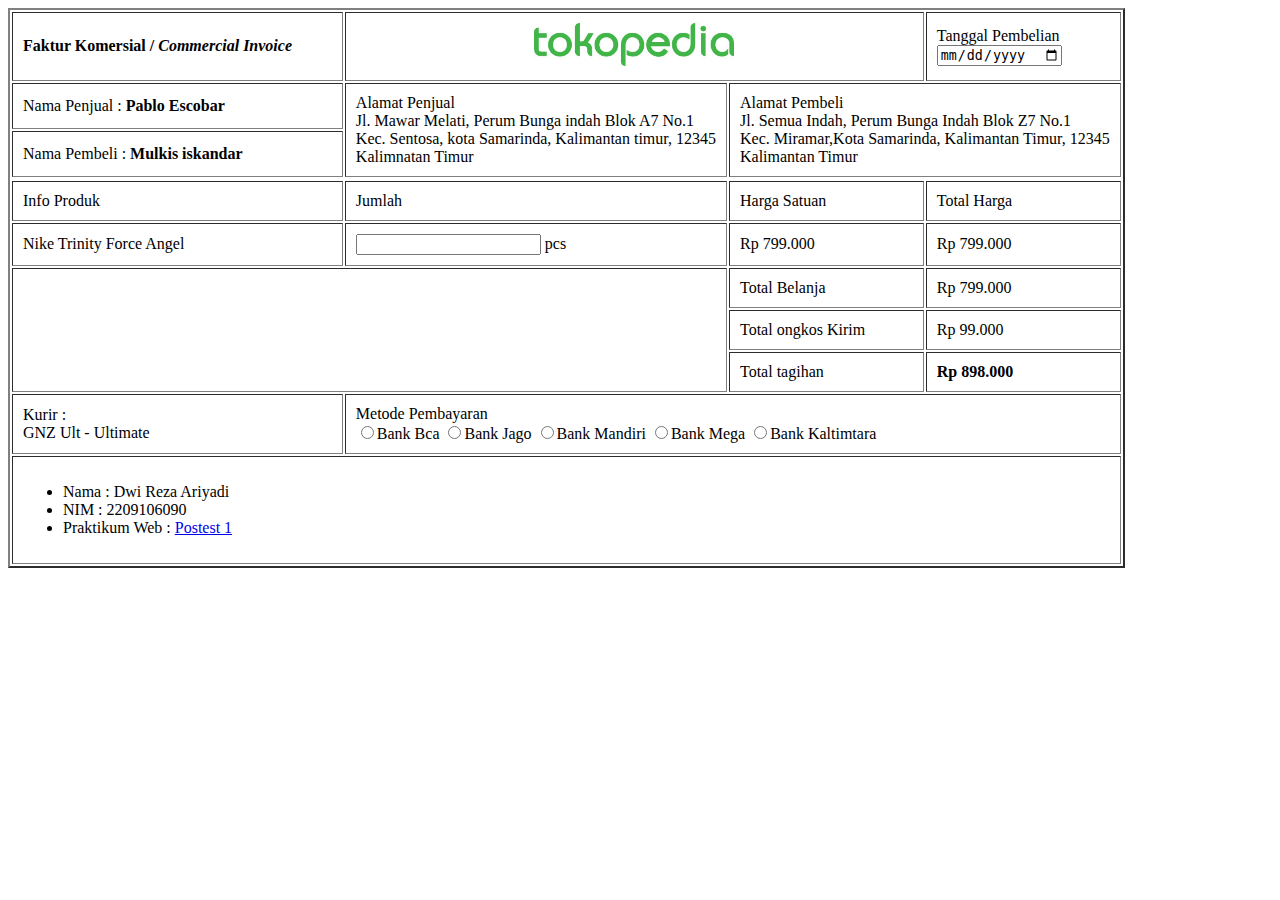
<file: Posttest1/index.html>
<!DOCTYPE html>
<html lang="en">
<head>
    <meta charset="UTF-8">
    <meta name="viewport" content="width=device-width, initial-scale=1.0">
    <title>Posttest1 Pemweb</title>
</head>
<body>
    <table border="2" cellpadding = "10" >
        <tr>
            <td style="width: 30%;"><b>Faktur Komersial / <i>Commercial Invoice</i></b></td>
            <th colspan="2"><img src="Dwi Reza Ariyadi - tokopedia.jpg" alt="gambar tidak tersedia" style="width: 200px;"></th>
            <td>
                <Label>Tanggal Pembelian</Label><br>
                <input type="date" name="tanggal" id="">
            </td>
        </tr>
        <tr>
            <td>Nama Penjual : <b>Pablo Escobar</b></td>
            <td rowspan = "2">Alamat Penjual<br>
                Jl. Mawar Melati, Perum Bunga indah Blok A7 No.1<br>
                Kec. Sentosa, kota Samarinda, Kalimantan timur, 12345<br>
                Kalimnatan Timur
            </td>
            <td rowspan = "2" colspan="2">
                Alamat Pembeli<br>
                Jl. Semua Indah, Perum Bunga Indah Blok Z7 No.1<br> 
                Kec. Miramar,Kota Samarinda, Kalimantan Timur, 12345<br>
                Kalimantan Timur
            </td>           
        </tr>
            <td>Nama Pembeli : <b>Mulkis iskandar</b></td>
        <tr>
        </tr>
        <tr>
            <td>Info Produk</td>
            <td>Jumlah</td>
            <td>Harga Satuan</td>
            <td>Total Harga</td>
        </tr>
        <tr>
            <td>Nike Trinity Force Angel</td>
            <td><input type="number"> pcs </td>
            <td>Rp 799.000</td>
            <td>Rp 799.000</td>
        </tr>
        <tr>
            <td colspan="2" rowspan="3"></td>
            <td>Total Belanja</td>
            <td>Rp 799.000</td>
        </tr>
        <tr>
            <td>Total ongkos Kirim</td>
            <td>Rp 99.000</td>
        </tr>
        <tr>
            <td>Total tagihan</td>
            <td><b>Rp 898.000</b></td>
        </tr>
        <tr>
            <td>
                Kurir : <br> GNZ Ult - Ultimate
            </td>
            <td colspan="3">
                <label >Metode Pembayaran</label>
                <br>
                <input type="radio" name="metode1">Bank Bca
                <input type="radio" name="metode2">Bank Jago
                <input type="radio" name="metode3">Bank Mandiri
                <input type="radio" name="metode4">Bank Mega
                <input type="radio" name="metode5">Bank Kaltimtara

            </td>
        </tr>
        <tr>
            <td colspan ="4">
                <ul>
                    <li>Nama : Dwi Reza Ariyadi</li>
                    <li>NIM : 2209106090</li>
                    <li>Praktikum Web : <a href="https://classroom.google.com/u/0/c/NjIxNzQ1NTAyMjY4/a/NjIyNzU5MzAxMTg1/details">Postest 1</a></li>
                </ul> 
            </td>
        </tr>
    </table>
</body>
</html>
</file>
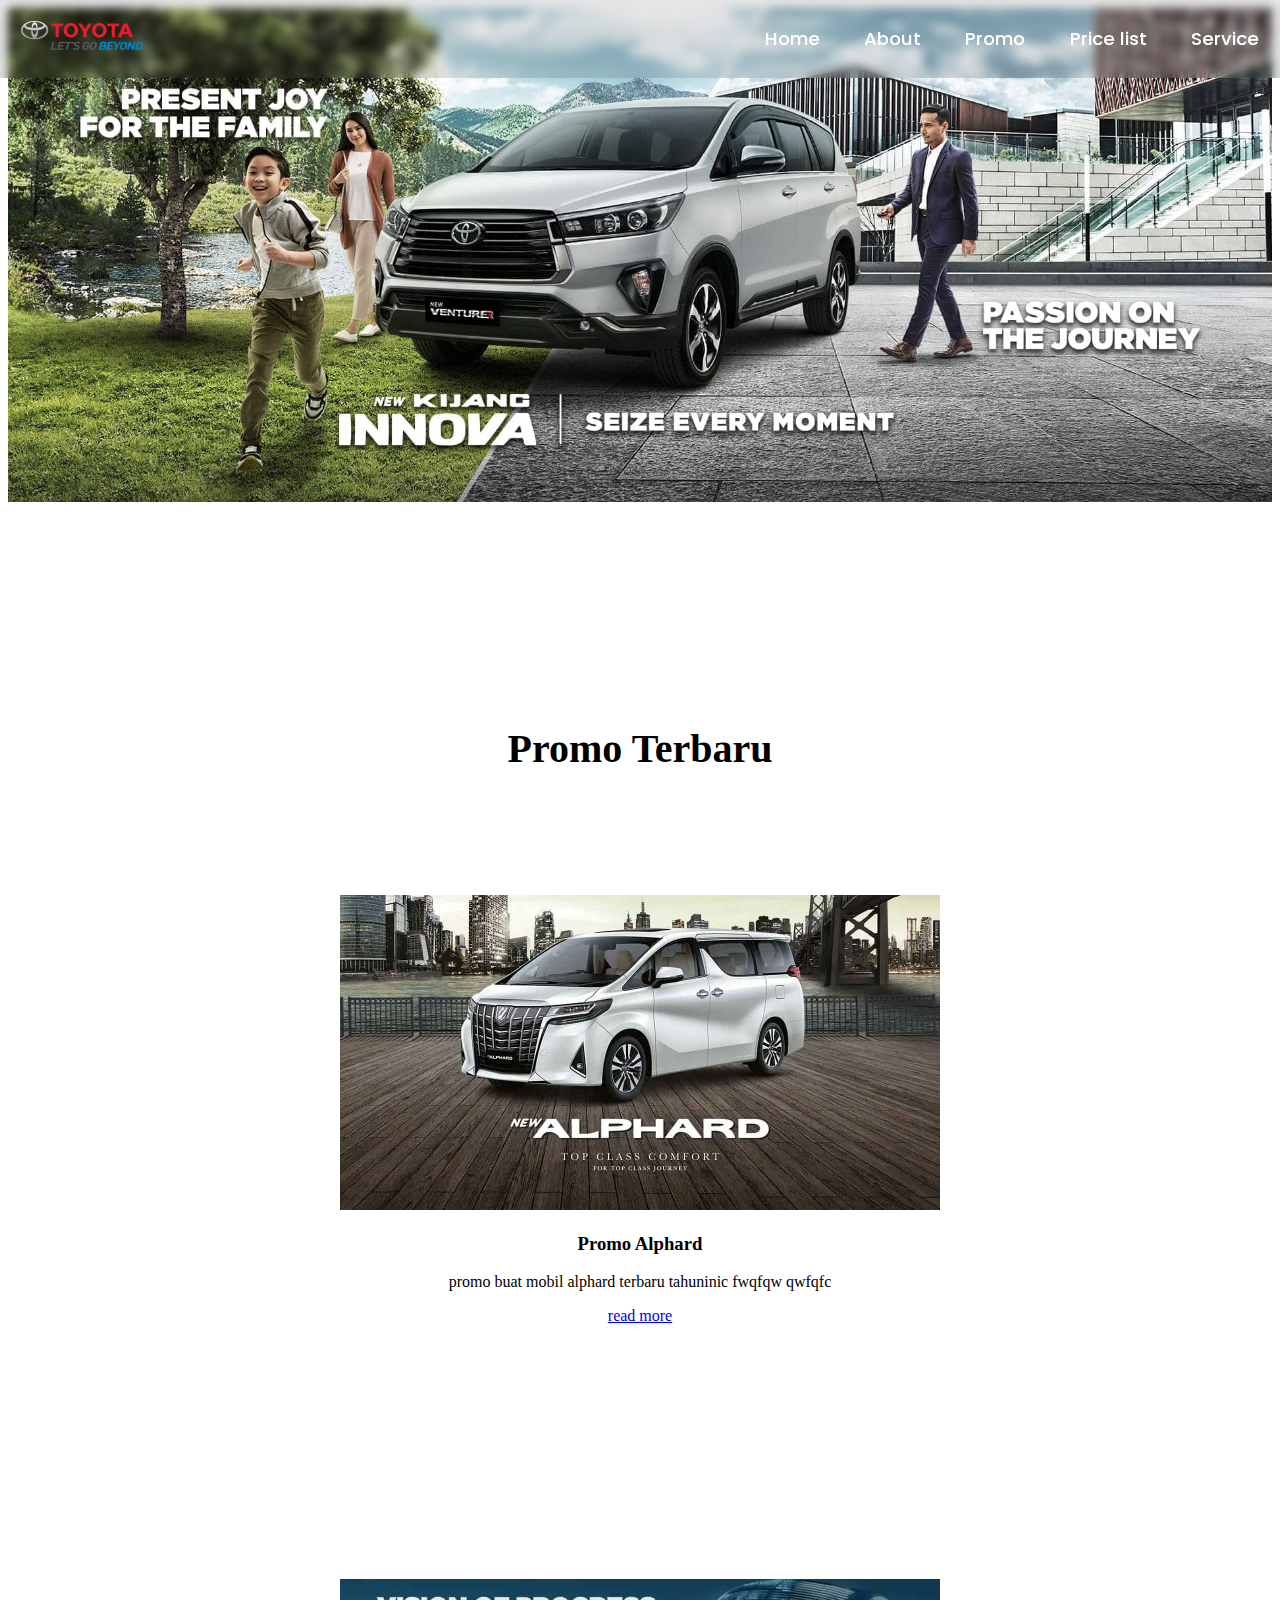
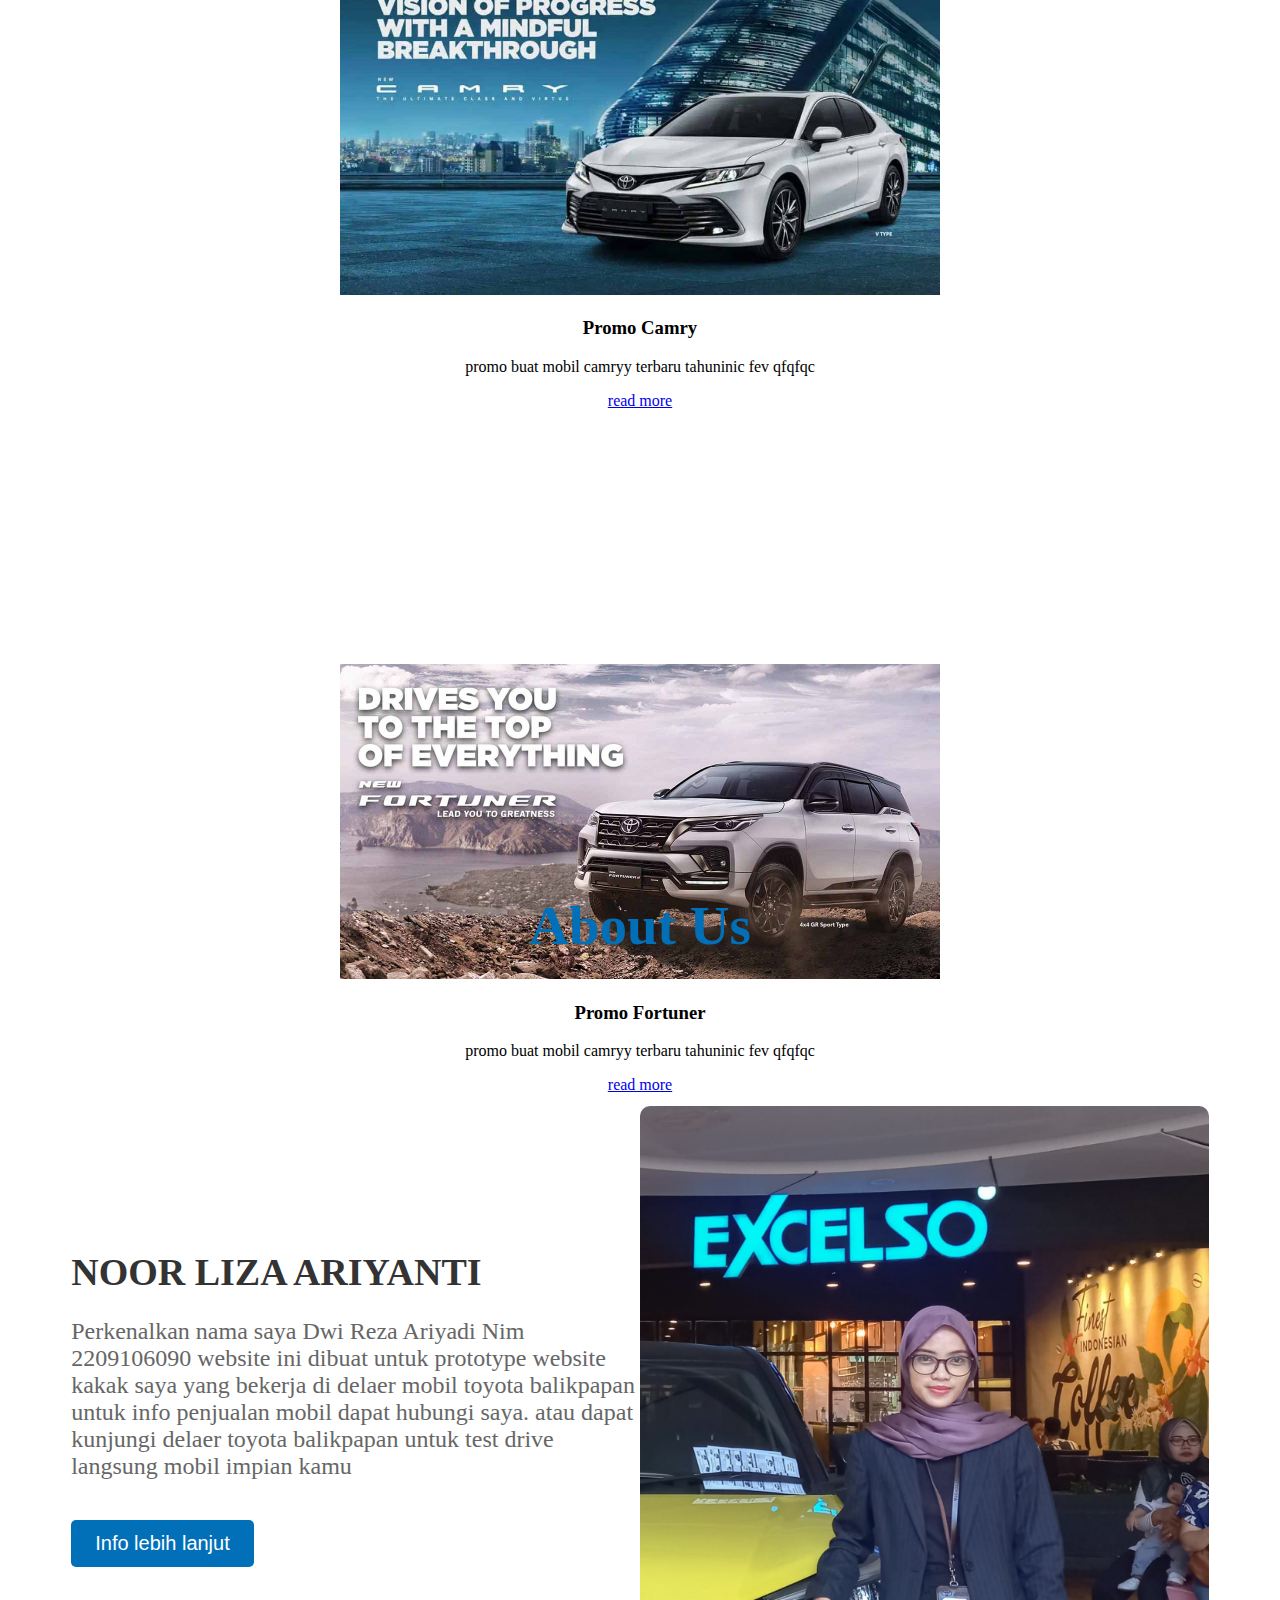
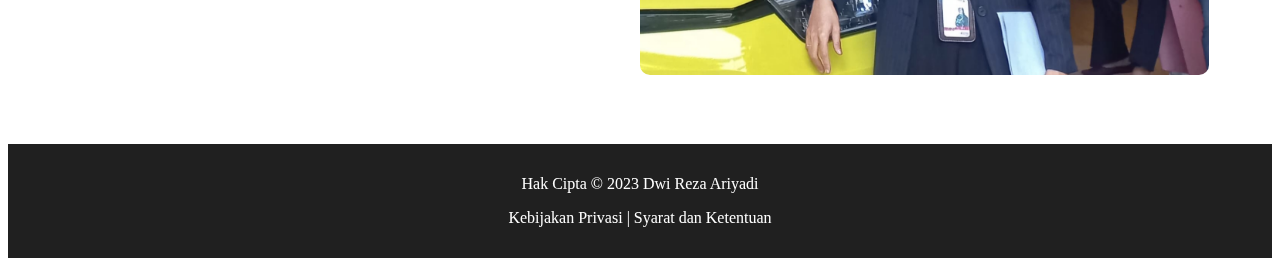
<file: Posttest2/index.html>
<!DOCTYPE html>
<html lang="en">
<head>
    <meta charset="UTF-8">
    <meta name="viewport" content="width=device-width, initial-scale=1.0">
    <title>Dealer Toyota Balikpapan</title>
    <link rel="stylesheet" href="stylehome.css">
    <!-- link icon css -->
    <link href='https://unpkg.com/boxicons@2.1.4/css/boxicons.min.css' rel='stylesheet'> 
</head>
<body>
    <header class="header">
        <a href="index.html" class="logo"><img src="letgobeyond-122x29.png" alt="gambar tidak tersedia"></a>
        <input type="checkbox" id="check">
        <label for="check" class="icons">
            <i class='bx bx-menu' id="menu-icon"></i>
            <i class='bx bx-x' id="close-icon"></i>   
        </label>

        <nav class="navbar">
            <a href="index.html" style="--i:0">Home</a>
            <a href="#aboutus" style="--i:1">About</a>
            <a href="#" style="--i:2">Promo </a>
            <a href="#" style="--i:3">Price list</a>
            <a href="#" style="--i:4">Service</a>
        </nav>
    </header>
    
<!-- awal home section  -->
    <section class="home" id="home">
        <div class="content">
            <img src="banner1.jpg" alt="gambar tidak tersedia">
        </div>
    </section>
<!-- akhir home section -->

<!-- awal section content Promo -->
    <section class="content-promo" id="content-promo">
        <h1 class="heading">Promo Terbaru</h1>
        <div class="box-container">
            <div class="box">
                <img src="image_content/Thumbnail-Toyota-New-Alphard.jpg" alt="image1">
                <h3>Promo Alphard</h3>
                <p>promo buat mobil alphard terbaru tahuninic fwqfqw qwfqfc</p>
                <a href="#" class="btn">read more</a>
            </div>
            <div class="box">
                <img src="image_content/Thumbnail-Toyota-New-Camry-1024x538.jpg" alt="image1">
                <h3>Promo Camry</h3>
                <p>promo buat mobil camryy terbaru tahuninic fev qfqfqc</p>
                <a href="#" class="btn">read more</a>
            </div>
            <div class="box">
                <img src="image_content/Thumbnail-Toyota-New-Fortuner.jpg" alt="image1">
                <h3>Promo Fortuner</h3>
                <p>promo buat mobil camryy terbaru tahuninic fev qfqfqc</p>
                <a href="#" class="btn">read more</a>
            </div>
        </div>

    </section>

<!-- awal section aboutme -->
    <div class="content" id="aboutus">
        <div class="heading">
            <h1>About Us</h1>
        </div>

        <div class="container">
            <div class="content-about">
                <h2>NOOR LIZA ARIYANTI</h2>
                <p>Perkenalkan nama saya Dwi Reza Ariyadi Nim 2209106090 website
                    ini dibuat untuk prototype website kakak saya yang bekerja di delaer mobil toyota balikpapan
                    untuk info penjualan mobil dapat hubungi saya. atau dapat kunjungi delaer toyota balikpapan 
                    untuk test drive langsung mobil impian kamu
                </p>
                <button class="cta-button">Info lebih  lanjut</button>
            </div>
            <div class="image-content-about">
                <img src="profile-mbaliza.jpg" alt="profile-mbaliza" >
            </div>
        </div>
    </div>
<!-- akhir section aboutme-->



    <footer>
        <p>Hak Cipta &copy; 2023 Dwi Reza Ariyadi</p>
        <p><a href="#">Kebijakan Privasi</a> | <a href="#">Syarat dan Ketentuan</a></p>
    </footer>
</body>
</html>



<!-- <!DOCTYPE html>
<html lang="en">
<head>
    <meta charset="UTF-8">
    <meta name="viewport" content="width=device-width, initial-scale=1.0">
    <title>HOME</title>
    <link rel="stylesheet" href="stylehome.css">
</head>
<body>
    <div class="header" >
        <div class="header-left"><img src="letgobeyond-122x29.png" alt="gambar tidak tersedia"></div>
        <div class="header-right">
            <ul >
                <li><a href="index.html">Home</a></li>
                <li><a href="aboutme.html">About</a></li>
                <li><a href="#">Promo</a></li>
                <li><a href="">Pricelist</a></li>
            </ul>
        </div>
    </div>

    <div class="content"></div>
    <div class="footer"></div>
</body>
</html> -->
</file>
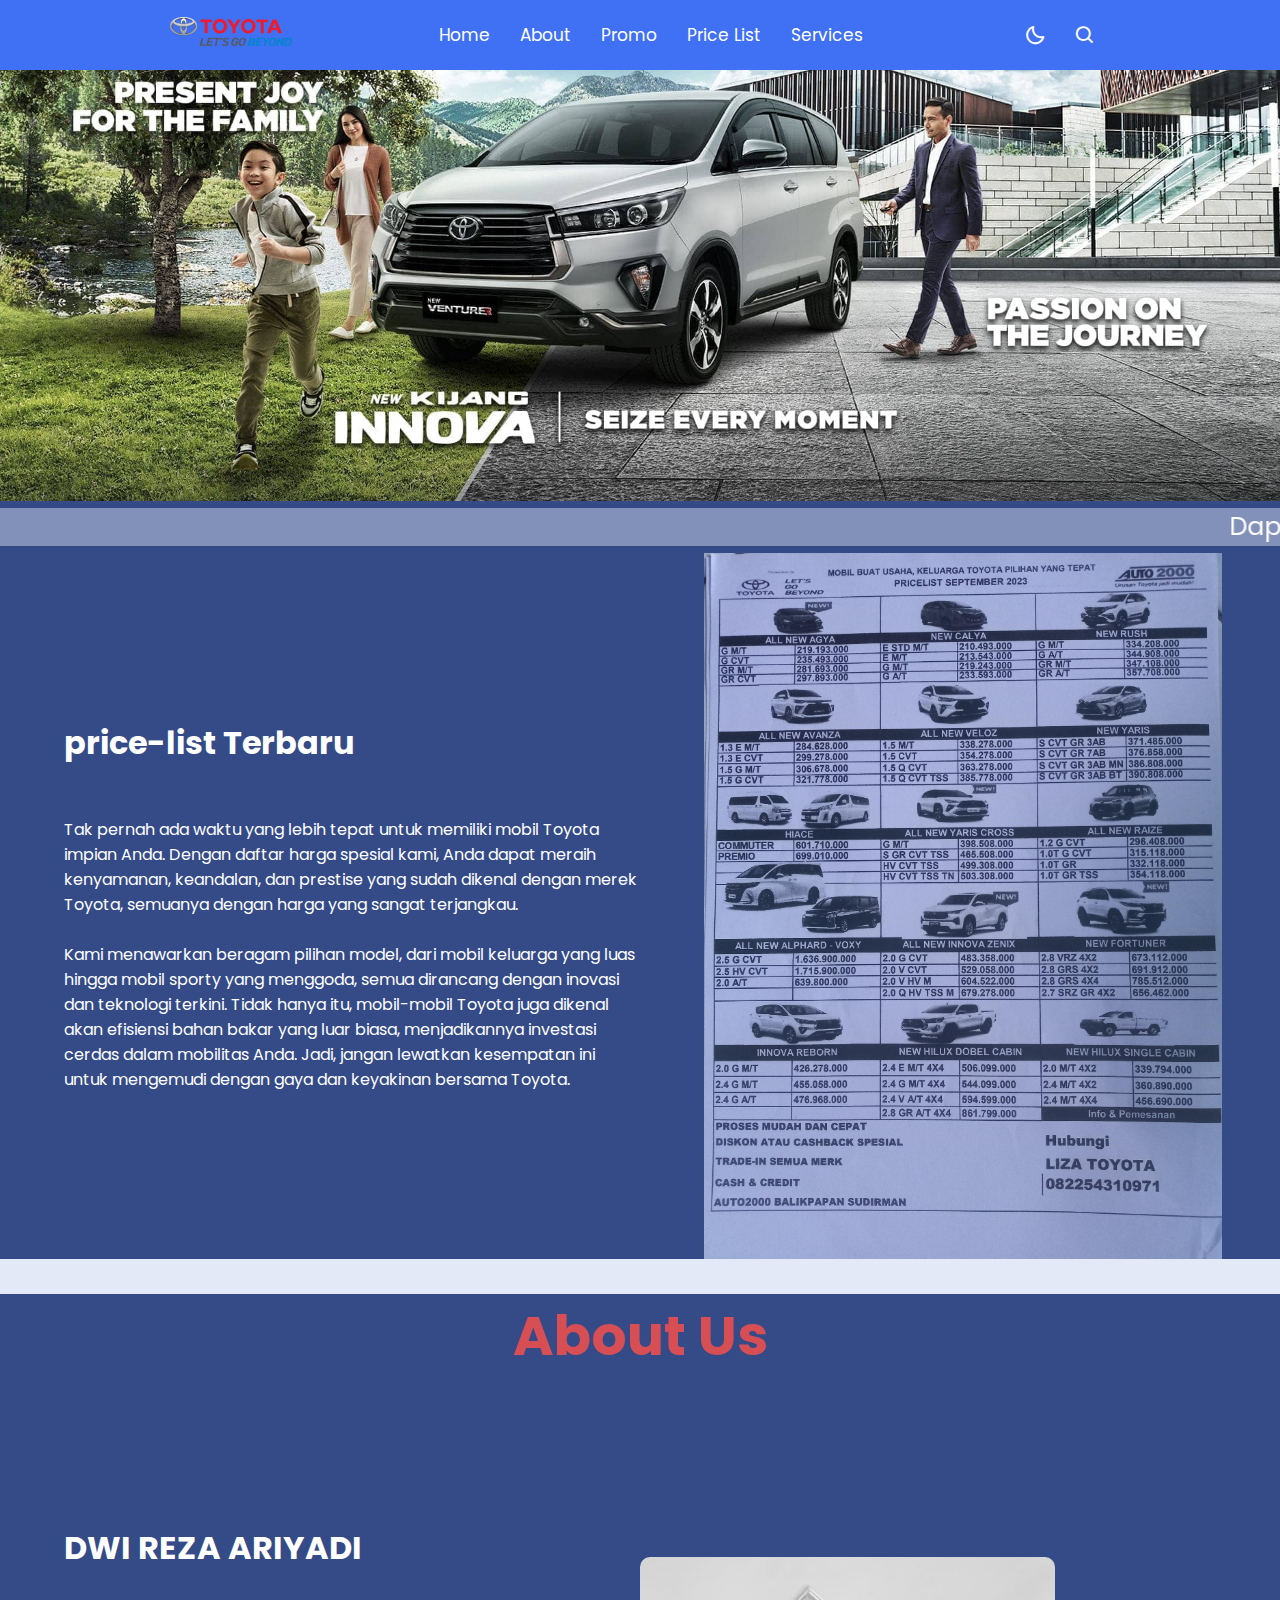
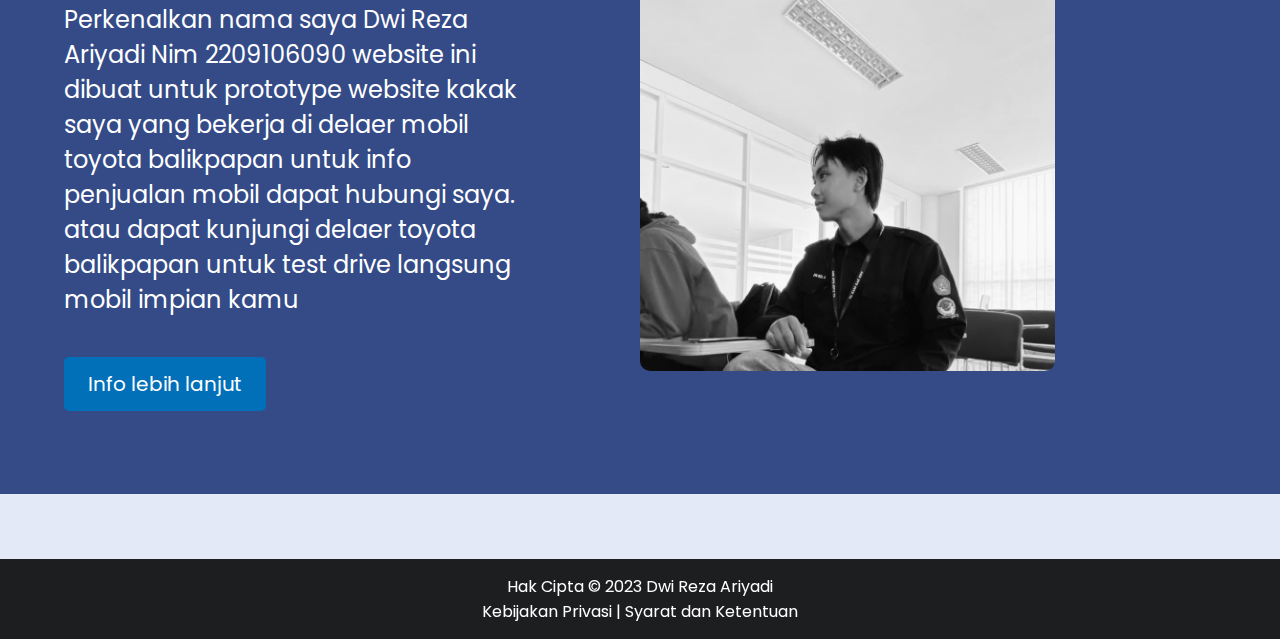
<file: Posttest3/index.html>
<!DOCTYPE html>
<html lang="en">
<head>
    <meta charset="UTF-8">
    <meta http-equiv="X-UA-Compatible" content="IE=edge">
    <meta name="viewport" content="width=device-width, initial-scale=1.0">
    <link rel="stylesheet" href="style.css">
    <!-- icon -->
    <link href='https://unpkg.com/boxicons@2.1.1/css/boxicons.min.css' rel='stylesheet'>
    <title>SalesToyotaBalikpapan</title>
</head>
<body>
    

    <!-- Heeader navbar -->
    <nav>
        <div class="nav-bar">
            <i class='bx bx-menu sidebarOpen' ></i>
            <a href="index.html"><img src="aset/logo-toyota.png" alt="logo-toyota"></a>
            <div class="menu">
                <div class="logo-toggle">
                    <i class='bx bx-x siderbarClose'></i>
                </div>

                <ul class="nav-links">
                    <li><a href="#">Home</a></li>
                    <li><a href="#about">About</a></li>
                    <li><a href="#">Promo</a></li>
                    <li><a href="#price-list">Price List</a></li>
                    <li><a href="#">Services</a></li>
                </ul>
            </div>

            <div class="darkLight-searchBox">
                <div class="dark-light">
                    <i class='bx bx-moon moon'></i>
                    <i class='bx bx-sun sun'></i>
                </div>

                <div class="searchBox">
                   <div class="searchToggle">
                    <i class='bx bx-x cancel'></i>
                    <i class='bx bx-search search'></i>
                   </div>

                    <div class="search-field">
                        <input type="text" placeholder="Search...">
                        <i class='bx bx-search'></i>
                    </div>
                </div>
            </div>
        </div>
    </nav>

    <!-- banner start -->
    <section class="content" id="content-banner">
        <img src="banner1.jpg" alt="banner">
    </section>
    <!-- banner end -->
    
    <!-- slider text start -->
    <section class="content" id="slider-text">
        <marquee behavior="" direction="left">
        Dapatkan <b>Keuntungan</b> & <b>Kemudahan</b> Mebbeli Mobil Toyota Terbaru disini |
        DP Rendah - Cicilan Ringan - Cash atau Kredit - Banyak Bonus - Simulasi Kredit
        Beragam - Syarat Pengajuan Mudah - Proses Cepat.
        </marquee>
    </section>
    <!-- slider text end -->

    <!-- pricelist start -->
    <section class="content" id="price-list">
        <div class="article">
            <h1>price-list Terbaru</h1>
            <p><br>
                <br>
                Tak pernah ada waktu yang lebih tepat untuk memiliki mobil Toyota impian Anda. 
                Dengan daftar harga spesial kami, Anda dapat meraih kenyamanan, keandalan, 
                dan prestise yang sudah dikenal dengan merek Toyota, semuanya dengan harga 
                yang sangat terjangkau.
                <br>
                <br>
                Kami menawarkan beragam pilihan model, dari mobil
                keluarga yang luas hingga mobil sporty yang menggoda, semua dirancang dengan
                inovasi dan teknologi terkini. Tidak hanya itu, mobil-mobil Toyota juga
                dikenal akan efisiensi bahan bakar yang luar biasa, menjadikannya investasi 
                cerdas dalam mobilitas Anda. Jadi, jangan lewatkan kesempatan ini untuk
                mengemudi dengan gaya dan keyakinan bersama Toyota.
            
            </p>
        </div>
        <div class="price-list-image" id="price-list">
            <img src="pricelist.jpg" alt="pricelist-imgae">
        </div>
    </section>
    <!-- pricelist ends -->    

    <!-- about start -->
    <section class="content" id="about">
        <div class="heading">
            <h1>About Us</h1>
        </div>
        <div class="container">
            <div class="content-about">
                <h2>DWI REZA ARIYADI </h2>
                <p>Perkenalkan nama saya Dwi Reza Ariyadi Nim 2209106090 website
                    ini dibuat untuk prototype website kakak saya yang bekerja di delaer mobil toyota balikpapan
                    untuk info penjualan mobil dapat hubungi saya. atau dapat kunjungi delaer toyota balikpapan 
                    untuk test drive langsung mobil impian kamu
                </p>
                <button class="cta-button">Info lebih  lanjut</button>
            </div>
            <div class="image-about">
                    <img src="profile-about.jpg" alt="profile-about" ></div>
            </div>
        </div>
    </section>
<!-- akhir section aboutme-->
    
    <!-- footer start -->
    <footer>
        <p>Hak Cipta &copy; 2023 Dwi Reza Ariyadi</p>
        <p><a href="#">Kebijakan Privasi</a> | <a href="#">Syarat dan Ketentuan</a></p>
    </footer>
    <!-- footer end -->

    <!-- pop up start -->
    <div id="popup-ad" class="popup">
        <span class="close" onclick="closePopup()">&times;</span>
        <img src="content-iklan.jpg" alt="Iklan" />
        <p>Promo Spesial bulan Oktober khusus unutkmu DP 10% menggunakan Leasing kerjasama kami</p>
        <button class="cta-button">Call Sales</button>
    </div>
    <!-- pop up start -->

    <script src="script.js"></script>
    
</body>
</html>
</file>
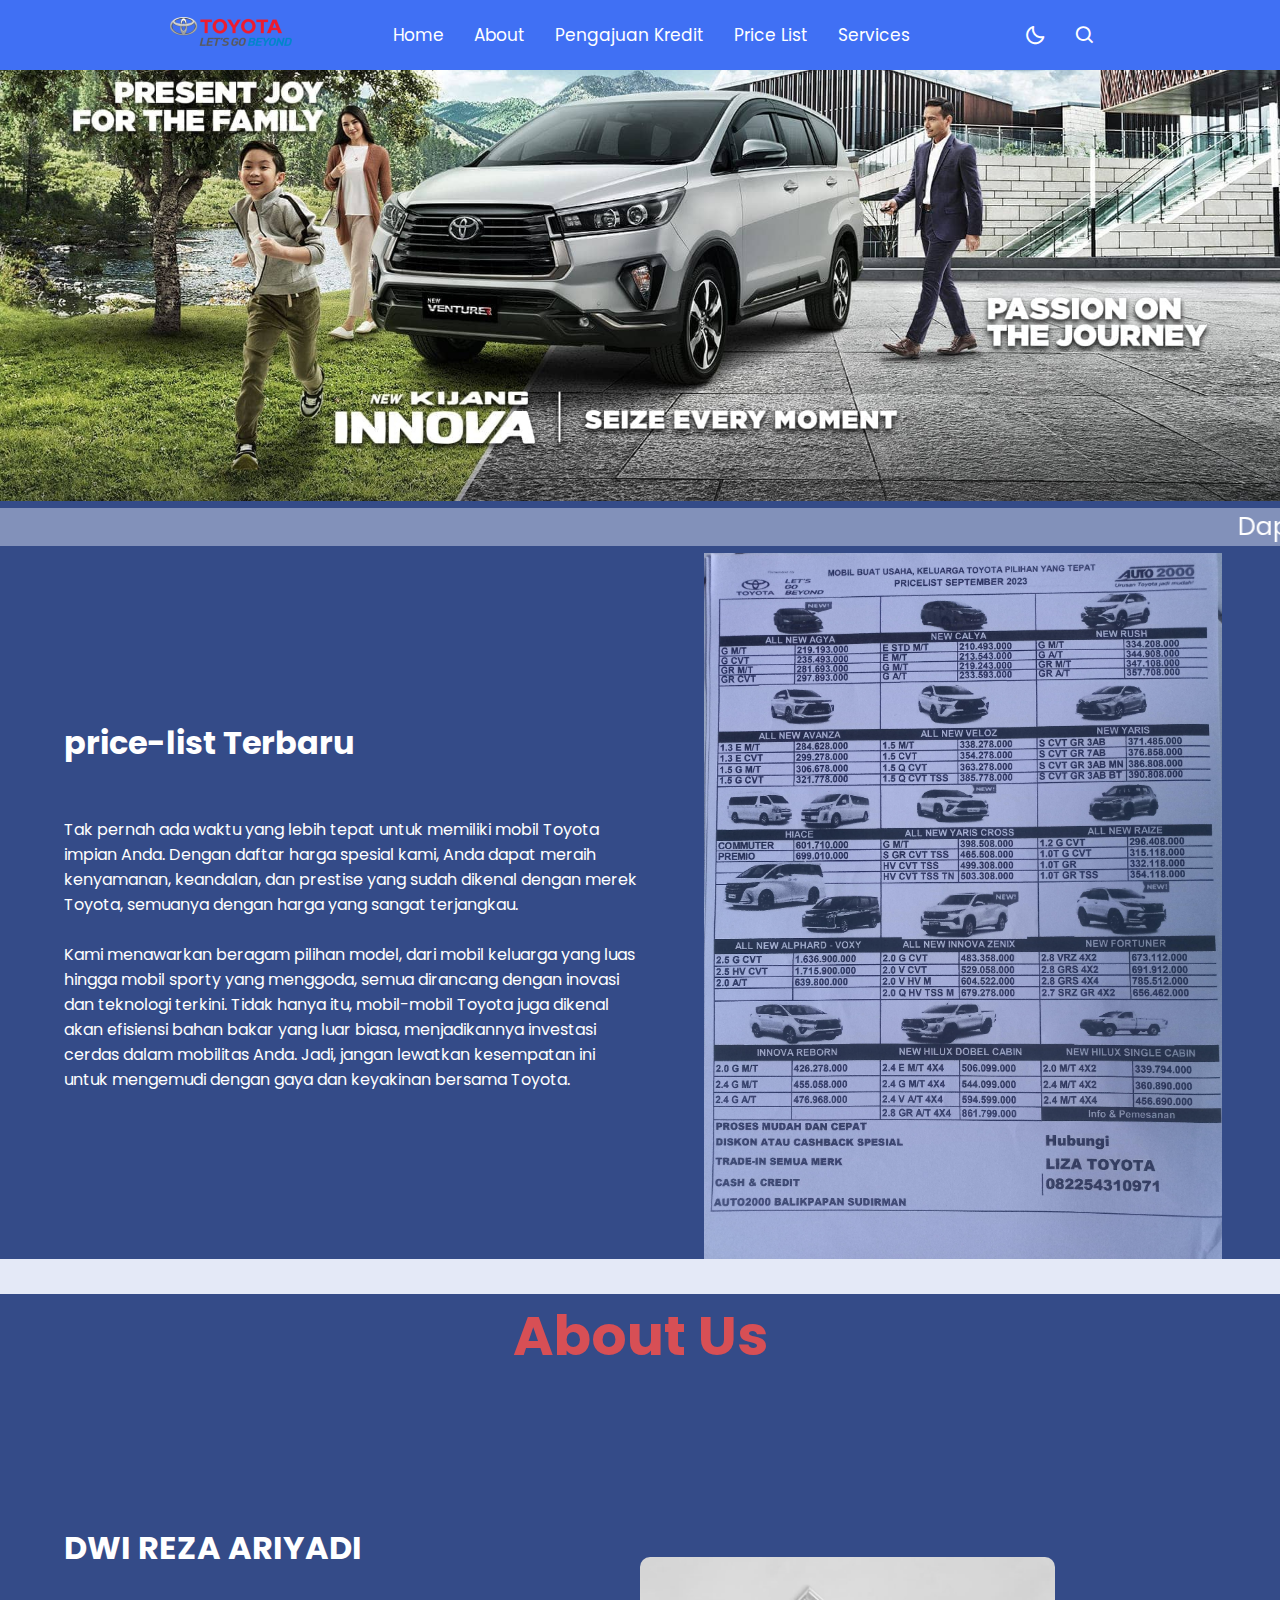
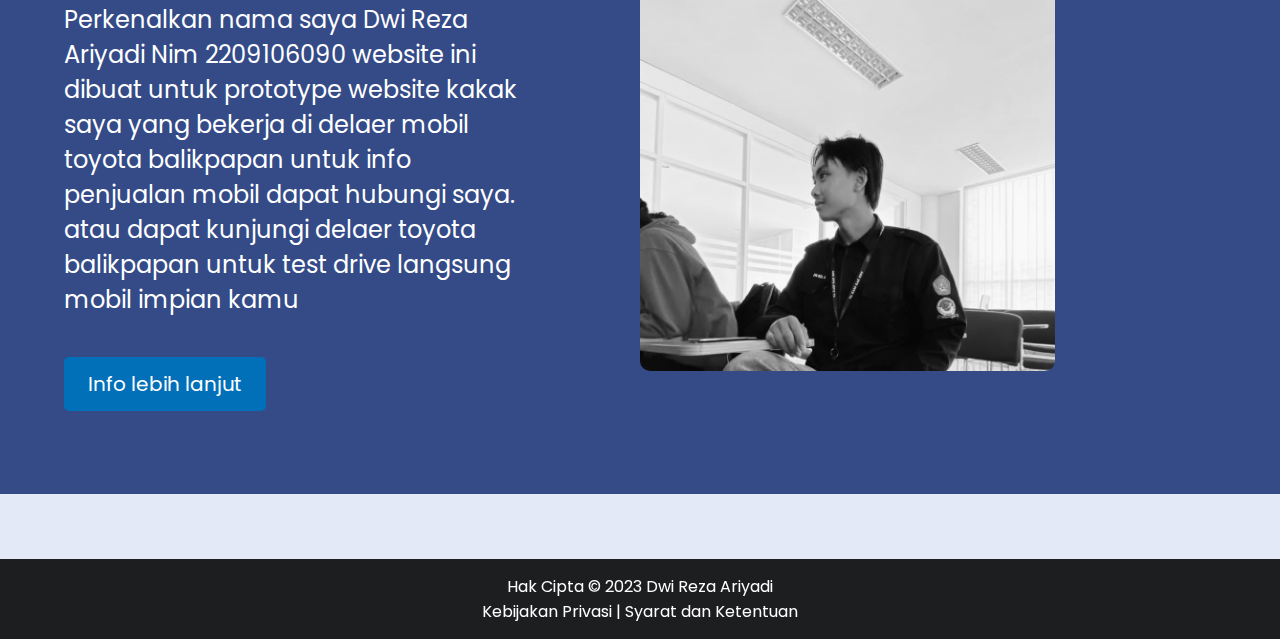
<file: Posttest4/index.html>
<!DOCTYPE html>
<html lang="en">
<head>
    <meta charset="UTF-8">
    <meta http-equiv="X-UA-Compatible" content="IE=edge">
    <meta name="viewport" content="width=device-width, initial-scale=1.0">
    <link rel="stylesheet" href="./styles/styles-index.css">
    <!-- icon -->
    <link href='https://unpkg.com/boxicons@2.1.1/css/boxicons.min.css' rel='stylesheet'>
    <title>Sales Toyota Balikpapan</title>
</head>
<body>
    
    <!-- Heeader navbar -->
    <nav>
        <div class="nav-bar">
            <i class='bx bx-menu sidebarOpen' ></i>
            <a href="index.html"><img src="./assets/logo-toyota.png" alt="logo-toyota"></a>
            <div class="menu">
                <div class="logo-toggle">
                    <i class='bx bx-x siderbarClose'></i>
                </div>

                <ul class="nav-links">
                    <li><a href="#">Home</a></li>
                    <li><a href="#about">About</a></li>
                    <li><a href="formkredit.html">Pengajuan Kredit</a></li>
                    <li><a href="#price-list">Price List</a></li>
                    <li><a href="#">Services</a></li>
                </ul>
            </div>

            <div class="darkLight-searchBox">
                <div class="dark-light">
                    <i class='bx bx-moon moon'></i>
                    <i class='bx bx-sun sun'></i>
                </div>

                <div class="searchBox">
                   <div class="searchToggle">
                    <i class='bx bx-x cancel'></i>
                    <i class='bx bx-search search'></i>
                   </div>

                    <div class="search-field">
                        <input type="text" placeholder="Search...">
                        <i class='bx bx-search'></i>
                    </div>
                </div>
            </div>
        </div>
    </nav>
    
    <!-- js navbar -->
    <script>
        const body = document.querySelector("body"),
        nav = document.querySelector("nav"),
        modeToggle = document.querySelector(".dark-light"),
        searchToggle = document.querySelector(".searchToggle"),
        sidebarOpen = document.querySelector(".sidebarOpen"),
        siderbarClose = document.querySelector(".siderbarClose");

        let getMode = localStorage.getItem("mode");
            if(getMode && getMode === "dark-mode"){
                body.classList.add("dark");
            }

        // js untuk toggle dark and light mode
        modeToggle.addEventListener("click" , () =>{
        modeToggle.classList.toggle("active");
        body.classList.toggle("dark");

        // js unutuk user tetap memilih mode terakhir walau page refresh atau file reopen
        if(!body.classList.contains("dark")){
            localStorage.setItem("mode" , "light-mode");
        }else{
            localStorage.setItem("mode" , "dark-mode");
        }
        });

        // js unutk toggle search box
        searchToggle.addEventListener("click" , () =>{
        searchToggle.classList.toggle("active");
        });
        
        //js unutuk toggle sidebar
        sidebarOpen.addEventListener("click" , () =>{
            nav.classList.add("active");
        });

        body.addEventListener("click" , e =>{
            let clickedElm = e.target;

            if(!clickedElm.classList.contains("sidebarOpen") && !clickedElm.classList.contains("menu")){
                nav.classList.remove("active");
            }
        });
    </script>

    <!-- banner start -->
    <section class="content" id="content-banner">
        <img src="./assets/banner1.jpg" alt="banner">
    </section>
    <!-- banner end -->
    
    <!-- slider text start -->
    <section class="content" id="slider-text">
        <marquee behavior="" direction="left">
        Dapatkan <b>Keuntungan</b> & <b>Kemudahan</b> Mebbeli Mobil Toyota Terbaru disini |
        DP Rendah - Cicilan Ringan - Cash atau Kredit - Banyak Bonus - Simulasi Kredit
        Beragam - Syarat Pengajuan Mudah - Proses Cepat.
        </marquee>
    </section>
    <!-- slider text end -->

    <!-- pricelist start -->
    <section class="content" id="price-list">
        <div class="article">
            <h1>price-list Terbaru</h1>
            <p><br>
                <br>
                Tak pernah ada waktu yang lebih tepat untuk memiliki mobil Toyota impian Anda. 
                Dengan daftar harga spesial kami, Anda dapat meraih kenyamanan, keandalan, 
                dan prestise yang sudah dikenal dengan merek Toyota, semuanya dengan harga 
                yang sangat terjangkau.
                <br>
                <br>
                Kami menawarkan beragam pilihan model, dari mobil
                keluarga yang luas hingga mobil sporty yang menggoda, semua dirancang dengan
                inovasi dan teknologi terkini. Tidak hanya itu, mobil-mobil Toyota juga
                dikenal akan efisiensi bahan bakar yang luar biasa, menjadikannya investasi 
                cerdas dalam mobilitas Anda. Jadi, jangan lewatkan kesempatan ini untuk
                mengemudi dengan gaya dan keyakinan bersama Toyota.
            
            </p>
        </div>
        <div class="price-list-image" id="price-list">
            <img src="./assets/pricelist.jpg" alt="pricelist-imgae">
        </div>
    </section>
    <!-- pricelist ends -->    

    <!-- about start -->
    <section class="content" id="about">
        <div class="heading">
            <h1>About Us</h1>
        </div>
        <div class="container">
            <div class="content-about">
                <h2>DWI REZA ARIYADI </h2>
                <p>Perkenalkan nama saya Dwi Reza Ariyadi Nim 2209106090 website
                    ini dibuat untuk prototype website kakak saya yang bekerja di delaer mobil toyota balikpapan
                    untuk info penjualan mobil dapat hubungi saya. atau dapat kunjungi delaer toyota balikpapan 
                    untuk test drive langsung mobil impian kamu
                </p>
                <button class="cta-button">Info lebih  lanjut</button>
            </div>
            <div class="image-about">
                    <img src="./assets/profile-about.jpg" alt="profile-about" ></div>
            </div>
        </div>
    </section>
<!-- akhir section aboutme-->
    
    <!-- footer start -->
    <footer>
        <p>Hak Cipta &copy; 2023 Dwi Reza Ariyadi</p>
        <p><a href="#">Kebijakan Privasi</a> | <a href="#">Syarat dan Ketentuan</a></p>
    </footer>
    <!-- footer end -->

    <!-- pop up start -->
    <div id="popup-ad" class="popup">
        <span class="close" onclick="closePopup()">&times;</span>
        <img src="./assets/content-iklan.jpg" alt="Iklan" />
        <p>Promo Spesial bulan Oktober khusus unutkmu DP 10% menggunakan Leasing kerjasama kami</p>
        <button class="cta-button" onclick="ajukanKredit()">Ajukan Kredit</button>
    </div>
    <!-- pop up end -->

    <!-- ----js untuk pop up iklan start------ -->
    <script>
        function showPopup() {
            var popup = document.getElementById("popup-ad");
            popup.style.display = "block";
        }

        function closePopup() {
            var popup = document.getElementById("popup-ad");
            popup.style.display = "none";
        }

        function ajukanKredit() {
        window.location.href = 'formkredit.html';
        }

        // Tampilkan pop-up setelah beberapa detik
        setTimeout(showPopup, 5000);
        // -----js untuk pop up iklan ends-----------
    </script>
</body>
</html>
</file>
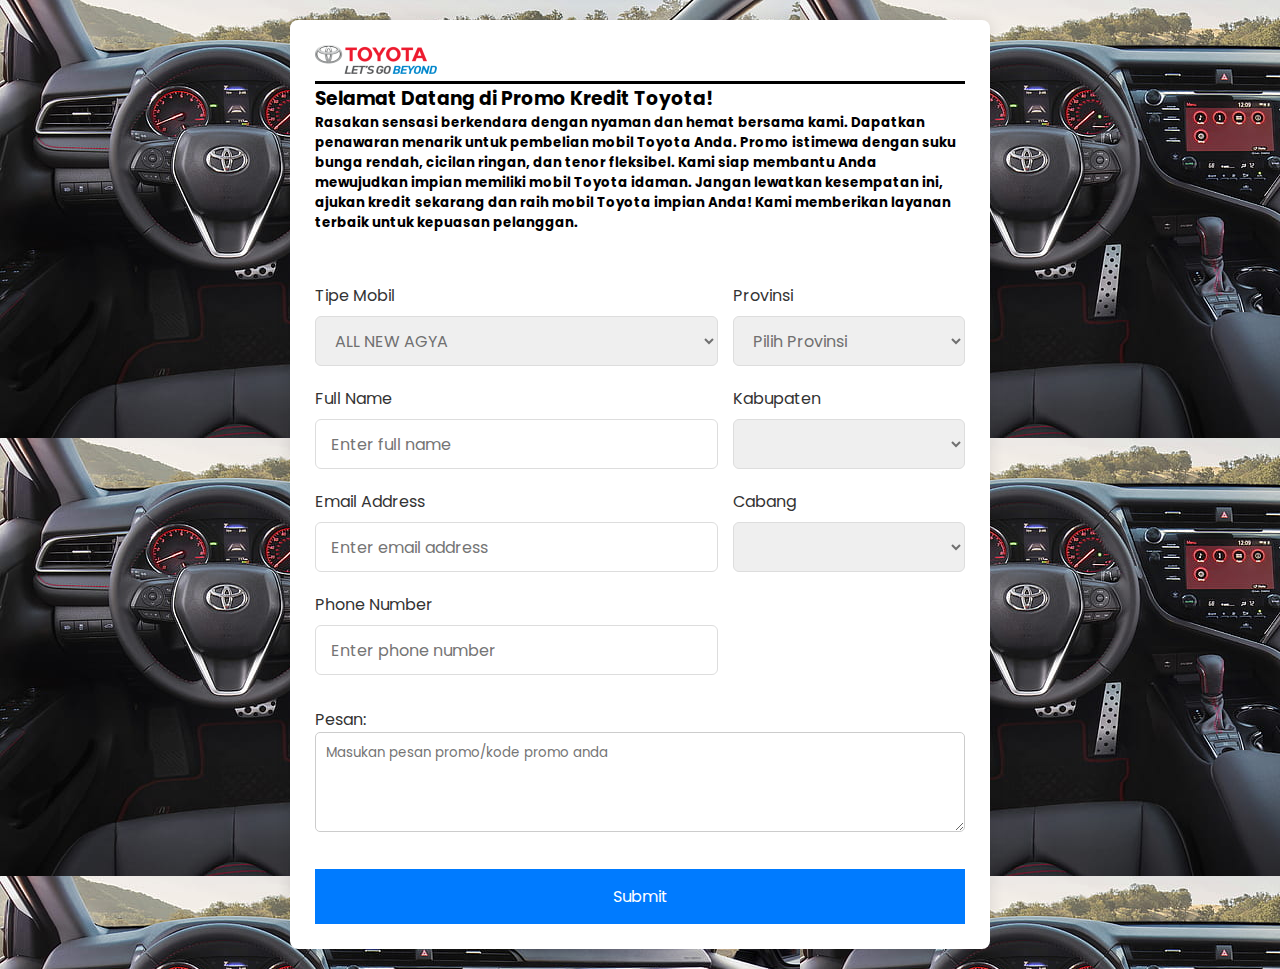
<file: Posttest4/formkredit.html>
<!DOCTYPE html>
<html lang="en">
  <head>
    <meta charset="UTF-8" />
    <meta name="viewport" content="width=device-width, initial-scale=1.0" />
    <meta http-equiv="X-UA-Compatible" content="ie=edge" />
    <link rel="stylesheet" href="./styles/styles-form.css" >
    <title>Form Pengajuan Kredit</title>
  </head>
  <body>
    <section class="container">
      <div class="logo-form"><img src="./assets/logo-toyota.png" alt=""></div>
      <div class="tagline-form">
        <h3>
          Selamat Datang di Promo Kredit Toyota!
        </h3>
        <h5>
            Rasakan sensasi berkendara dengan nyaman dan hemat bersama kami. 
            Dapatkan penawaran menarik untuk pembelian mobil Toyota Anda. 
            Promo istimewa dengan suku bunga rendah, cicilan ringan, dan tenor fleksibel. 
            Kami siap membantu Anda mewujudkan impian memiliki mobil Toyota idaman.
            Jangan lewatkan kesempatan ini, ajukan kredit sekarang dan raih mobil Toyota impian Anda! 
            Kami memberikan layanan terbaik untuk kepuasan pelanggan.
        </h5>
      </div>
      
      <form action="process.php" method="post" class="form">
          <div class="flex-container">
              <div class="left-form">
                  <div class="select-box">
                      <label>Tipe Mobil</label>
                      <select name="car-type" id="car-type">
                          <option value="ALL NEW AGYA">ALL NEW AGYA</option>
                          <option value="NEW CALYA">NEW CALYA</option>
                          <option value="NEW RUSH">NEW RUSH</option>
                          <option value="ALL NEW AVANZA">ALL NEW AVANZA</option>
                          <option value="ALL NEW VELOZ">ALL NEW VELOZ</option>
                          <option value="NEW YARIS">NEW YARIS</option>
                          <option value="HIACE">HIACE</option>
                          <option value="ALL NEW YARIS CROSS">ALL NEW YARIS CROSS</option>
                          <option value="ALL NEW RAIZE">ALL NEW RAIZE</option>
                          <option value="ALL NEW ALPHARD-VOXY">ALL NEW ALPHARD-VOXY</option>
                          <option value="ALL NEW INOVA ZENIX">ALL NEW INOVA ZENIX</option>
                          <option value="NEW FORTUNER">NEW FORTUNER</option>
                          <option value="INOVA REBORN">INOVA REBORN</option>
                          <option value="NEW HILUX DOBEL CABIN">NEW HILUX DOBEL CABIN</option>
                          <option value="NEW HILUX SINGLE CABIN">NEW HILUX SINGLE CABIN</option>
                      </select>
                  </div>
          
                  <div class="input-box">
                      <label>Full Name</label>
                      <input type="text" name="full-name" placeholder="Enter full name" required />
                    </div>
            
                  <div class="input-box">
                  <label>Email Address</label>
                  <input type="text" name="email" placeholder="Enter email address" required />
                  </div>
          
                  <div class="input-box">
                      <label>Phone Number</label>
                      <input type="number" name="phone-number" placeholder="Enter phone number" required />
                    </div>
              </div>
          
              <div class="right-form">
                <div class="select-box">
                  <label>Provinsi</label>
                  <select name="provinsi" id="provinsi">
                    <option value="">Pilih Provinsi</option>
                    <option value="Kalimantan Timur">Kalimantan Timur</option>
                    <option value="Kalimantan Barat">Kalimantan Barat</option>
                    <option value="Kalimantan Selatan">Kalimantan Selatan</option>
                    <!-- Tambahkan pilihan provinsi lainnya di sini -->
                  </select>
                </div>
                
                <div class="select-box">
                  <label>Kabupaten</label>
                  <select name="kabupaten" id="kabupaten">
                    <!-- Diisi oleh JavaScript -->
                  </select>
                </div>
                
                <div class="select-box">
                  <label>Cabang</label>
                  <select name="cabang" id="cabang">
                    <!-- Diisi oleh JavaScript -->
                  </select>
                </div>
              </div>
        </div>   

        <div class="bawah">
            <label for="pesan">Pesan:</label>
            <textarea id="pesan" name="pesan" placeholder="Masukan pesan promo/kode promo anda"></textarea>
        </div>

        <button name="submit">Submit</button>
      </form>
    </section>

    <script>
      const provinsiSelect = document.getElementById("provinsi");
      const kabupatenSelect = document.getElementById("kabupaten");
      const cabangSelect = document.getElementById("cabang");
      
      // Daftar kabupaten berdasarkan provinsi
      const kabupatenData = {
        "Kalimantan Timur": ["Balikpapan", "Bontang", "Kabupaten Kutai Kartanegara","Kabupaten Kutai Timur","Samarinda"],
        "Kalimantan Barat": ["Pontianak"],
        "Kalimantan Selatan": ["Banjarmasin"]
      };

      const cabangData ={
        "Balikpapan": ["Auto200 Balikpapan MT Haryono", "Auto200 Balikpapan Sudirman"],
        "Bontang": ["Auto200 Bontang"],
        "Kabupaten Kutai Kartanegara": ["Auto200 Tenggarong"],
        "Kabupaten Kutai Timur": ["Auto200 Sangata"],
        "Samarinda": ["Auto200 Samarinda"],
        "Pontianak": ["Auto2000 Supadio Pontianak"],
        "Banjarmasin": ["Auto2000 Ahmad Yani Banjarmasin"]
      };

      // Event listener untuk perubahan pada select provinsi
      provinsiSelect.addEventListener("change", function () {
        const selectedProvinsi = provinsiSelect.value;
        const kabupatenOptions = kabupatenData[selectedProvinsi] || [];

        // Kosongkan select kabupaten
        kabupatenSelect.innerHTML = '<option value="">Pilih Kabupaten</option>';

        // Isi select kabupaten dengan opsi yang sesuai
        kabupatenOptions.forEach((kabupaten) => {
          const option = document.createElement("option");
          option.value = kabupaten;
          option.textContent = kabupaten;
          kabupatenSelect.appendChild(option);
        });
      });

      // Event listener untuk perubahan pada select kabupaten
      kabupatenSelect.addEventListener("change", function () {
        const selectedKabupaten = kabupatenSelect.value;
        const cabangOptions = cabangData[selectedKabupaten] || [];

        // Kosongkan select cabang
        cabangSelect.innerHTML = '<option value="">Pilih Cabang</option>';

        // Isi select cabang dengan opsi yang sesuai
        cabangOptions.forEach((cabang) => {
          const option = document.createElement("option");
          option.value = cabang;
          option.textContent = cabang;
          cabangSelect.appendChild(option);
        });
      });
    </script>
  </body>
</html>
</file>
<file: Posttest2/stylehome.css>
@import url("https://fonts.googleapis.com/css2?family=Poppins:wght@300;400;500;600;700;800;900&display=swap");

body{
    background-size: cover;
    background-position: center;
}

/* awal style about us */
.content{
    background-color: white;
    overflow: hidden;

}
.heading h1{
    color:#0170B9;
    font-size: 55px;
    text-align: center;
    margin-top: 35px;
}
.container{
    display: flex;
    justify-content: center;
    align-items: center;
    width: 90%;
    margin: 65px auto;
}
.content-about{
    flex:1;
    width: 600px;
    margin:0px;
}
.content-about h2{
    font-size: 38px;
    margin-bottom: 20px;
    color: #333;
}
.content-about p{
    font-size: 24px;
    line-height: 1,5;
    margin-bottom: 40px;
    color: #666;
}
.content-about button{
    display: inline-block;
    background-color: #0170B9;
    color: #fff;
    padding: 12px 24px;
    border-radius: 5px;
    font-size: 20px;
    border: none;
    cursor: pointer;
    transition: 0.3s ease;
}
.content-about button:hover{
    transform: scale(1.1);
}
.image-content-about{
    flex: 1;
    width: 600px;
    margin: auto;
}
.image-content-about img{
    width: 100%;
    height: auto;
    border-radius: 10px;
}
/* akhir style about us */

.section{
    padding: 2rem 9%;
}

/* section promo */
.heading{
    text-align: center;
    padding: 2rem 0;
    padding-bottom: 3rem;
    font-size: 2.5rem;
    color: black;
}

/* section head dan nav */
.header {
    box-sizing: border-box;
    font-family: "Poppins", sans-serif;
    position: fixed;
    top: 0;
    left: 0;
    width: 100%;
    padding: 1.3rem 10%;
    display: flex;
    justify-content: space-between;
    align-items: center;
    z-index: 100 ;
}

.header::before{
    content: '';
    top:0;
    left: 0;
    position: absolute;
    width: 100%;
    height: 100%;
    background: rgb(0, 0, 0,.1);
    backdrop-filter:blur(5px);
    z-index: -1;
}

.logo{
    width: auto;
}

.navbar a{
    font-size: 1.15rem;
    color:white;
    text-decoration: none;
    font-weight: 500;
    margin-left: 2.5rem;
    
}
.navbar a:hover{
    color: gray;
}

#check{
    display: none;
}
.icons{
    position: absolute;
    right: 5%;
    font-size: 2.8rem;
    color: aliceblue;
    cursor: pointer;
    display: none; 
}


/* BREAKPOINT */
@media (max-width: 1280px){
    .header{
        padding: 1.3rem;
    }
    .section{
        padding: 1rem;
    }

}

@media (max-width:768px){
    .icons{
        display: inline-flex;
    }

    #check:checked~.icons #menu-icon{
        display: none;
    }
    
    .icons #close-icon{
        display: none;
    }
    
    #check:checked~.icons #close-icon{
        display: block;
    }
    .navbar{
        position: absolute;
        top: 100%;
        left: 0;
        width:100%;
        height:0;
        background: rgba(0, 0, 0, .1);
        backdrop-filter: blur(5px);
        box-shadow: 0 .5rem 1rem rgba(0, 0, 0, .1);
        overflow: hidden;
        transition: .3s ease;
    }
    
    #check:checked~.navbar{
        height: 17.7rem;
    }

    .navbar a{
        display: block;
        font-size: 1.1rem;
        margin: 1.5rem 0;
        text-align: center;
        transform: translateY(-50px);
        opacity: 0;
        transition: .3s ease;
    }

    #check:checked~.navbar a{
        transform: translateY(0);
        opacity: 1;
        transition-delay:calc(.15s *var(--i)) ;
    }

/* responsive about us */
    .heading h1{
        font-size: 45px;
        margin-top: 30px;
    }
    .content{
        margin: 0px;
    }
    .container{
        width: 100%;
        flex-direction: column;
        margin: 0px;
        padding: 0px 40px;
    }
    .content-about{
        width: 100;
        margin: 35px 0px;
    }
    .content-about h2{
        font-size: 25px;
    }
    .content-about p{
        font-size: 15px;
        margin-bottom: 20px;
    }
    .content-about button{
        font-size: 16px;
        padding: 8px 16px;
    }
    .image-content-about{
        width: 100%;
 
    }
    
}

/* style untuk section */
.home{
    display: flex;
    align-items: center;
    justify-content: center;
    background-position: center;
    background-size: cover;
    padding-top: 0rem;
    padding-bottom: 10rem;
}

.home .content img{
    width:100%;
    align-items: center;
    flex-direction: column;
    position: relative;

}

/* style untuk elemen footer */
footer {
    background-color: rgba(0, 0, 0, 0.874) ;
    backdrop-filter: blur(100px);
    color: #fff; 
    padding: 15px; 
    text-align: center; 
}
footer a {
    color:#fff;
    text-decoration: none; 
}
/* style ketika di hover */
footer a:hover {
    color: #a21212; 
    text-decoration: none; 
}


/* style artikel promo */

.content-promo .box-container{
    display: grid;
    grid-template-columns: repeat(auto-fit, minmax(30rem));
    gap: 10%;
    align-items: center;
}
.content-promo .box-container .box{
    padding: 3rem 2rem;
    background: #fff;
    outline-offset: -1rem;
    text-align: center;
}
.content-promo .box-container .box img{
    width: 50%;
    pa
}
</file>
<file: Posttest3/style.css>
/* import font */
@import url('https://fonts.googleapis.com/css2?family=Poppins:wght@300;400;500;600&display=swap');

*{
    margin: 0;
    padding: 0;
    box-sizing: border-box;
    font-family: 'Poppins', sans-serif;
    transition: all 0.4s ease;;
}

/* variabel warna */
:root{
    --slidertext-color: #8291ba;
    --body-color: #E4E9F7;
    --nav-color: #4070F4;
    --side-nav: #010718;
    --text-color: #FFF;
    --search-bar: #F2F2F2;
    --search-text: #010718;
    --section-color:#344b88 ;
}

body{
    height: 100vh;
    background-color: var(--body-color);
}

/* variabel warna untuk dark mode */
body.dark{
    --body-color: #18191A;
    --nav-color: #242526;
    --side-nav: #242526;
    --text-color: #CCC;
    --search-bar: #0f3052;
    --section-color: rgb(39, 54, 72);
    --slidertext-color: #242526;
}

/* style banner section start */
section {
    background-color: var(--section-color);
}

#content-banner{
    margin: 0;
    padding: 0;
}

#content-banner img{
    width:100%;
    height: fit-content;
    align-items: center;
    flex-direction: column;
    position: relative;
}
/* style banner section ends */

/* style slider section start */
#slider-teext{
    position: absolute;
    padding: 10%;
    transform: translate(-50);
}

.content marquee{
    background-color: var(--slidertext-color);
    color : #ffff;
    font-size: 25px;
}

.container{
    height: fit-content;
}
/* style slider section ends */

/* style pricelist start */
#price-list{
    display: flex;
    align-items: center;
    justify-content: space-between;
}
#price-list .article{
    color: var(--text-color) ;
    flex: 1;
    padding: 5%;
}
#price-list .price-list-image{
    flex: 1;
    width: 100%;
}
#price-list .price-list-image img{
    width: 90%;
    /* height: 50%; */

}
/* style pricelist ends */


/* style section about start */
#about .heading h1{
    color:#d74f55;
    font-size: 55px;
    text-align: center;
    margin-top: 35px;
}
#about .container{
    display: flex;
    justify-content: center;
    align-items: center;
    width: 90%;
    margin: 65px auto;
}
.container .content-about{
    flex:1;
    width: 600px;
    margin:0px;
}
.container .content-about h2{
    font-size: 32px;
    margin-bottom: 30px;
    color: var(--text-color);
}
.container .content-about p{
    font-size: 24px;
    line-height: 1,5;
    margin-bottom: 40px;
    color: var(--text-color);
}
.content-about button{
    display: inline-block;
    background-color: #0170B9;
    color: #fff;
    padding: 12px 24px;
    border-radius: 5px;
    font-size: 20px;
    border: none;
    cursor: pointer;
    transition: 0.3s ease;
}
.content-about button:hover{
    transform: scale(1.1);
}
.image-about{
    flex: 1;
    width: 100px;
    padding: 10%;
    margin: auto;
}

.image-about img{
    width: 90%;
    height: fit-content;
    border-radius: 10px;
}
/* style section about ends */

/* style section nav/header start */
nav{
    position: fixed;
    top: 0;
    left: 0;
    height: 70px;
    width: 100%;
    background-color: var(--nav-color);
    z-index: 100;
}

body.dark nav{
    border: 1px solid #393838;
}

nav .nav-bar{
    position: relative;
    height: 100%;
    max-width: 1000px;
    width: 100%;
    background-color: var(--nav-color);
    margin: 0 auto;
    padding: 0 30px;
    display: flex;
    align-items: center;
    justify-content: space-between;
}

nav .nav-bar .sidebarOpen{
    color: var(--text-color);
    font-size: 25px;
    padding: 5px;
    cursor: pointer;
    display: none;
}

.menu .logo-toggle{
    display: none;
}

.nav-bar .nav-links{
    display: flex;
    align-items: center;
}

.nav-bar .nav-links li{
    margin: 0 5px;
    list-style: none;
}

.nav-links li a{
    position: relative;
    font-size: 17px;
    font-weight: 400;
    color: var(--text-color);
    text-decoration: none;
    padding: 10px;
}

.nav-links li a::before{
    content: '';
    position: absolute;
    left: 50%;
    bottom: 0;
    transform: translateX(-50%);
    height: 6px;
    width: 6px;
    border-radius: 50%;
    background-color: var(--text-color);
    opacity: 0;
    transition: all 0.3s ease;
}

.nav-links li:hover a::before{
    opacity: 1;
}

.nav-bar .darkLight-searchBox{
    display: flex;
    align-items: center;
}

.darkLight-searchBox .dark-light,
.darkLight-searchBox .searchToggle{
    height: 40px;
    width: 40px;
    display: flex;
    align-items: center;
    justify-content: center;
    margin: 0 5px;
}

.dark-light i,
.searchToggle i{
    position: absolute;
    color: var(--text-color);
    font-size: 22px;
    cursor: pointer;
    transition: all 0.3s ease;
}

.dark-light i.sun{
    opacity: 0;
    pointer-events: none;
}

.dark-light.active i.sun{
    opacity: 1;
    pointer-events: auto;
}

.dark-light.active i.moon{
    opacity: 0;
    pointer-events: none;
}

.searchToggle i.cancel{
    opacity: 0;
    pointer-events: none;
}

.searchToggle.active i.cancel{
    opacity: 1;
    pointer-events: auto;
}

.searchToggle.active i.search{
    opacity: 0;
    pointer-events: none;
}

.searchBox{
    position: relative;
}

.searchBox .search-field{
    position: absolute;
    bottom: -85px;
    right: 5px;
    height: 50px;
    width: 300px;
    display: flex;
    align-items: center;
    background-color: var(--nav-color);
    padding: 3px;
    border-radius: 6px;
    box-shadow: 0 5px 5px rgba(0, 0, 0, 0.1);
    opacity: 0;
    pointer-events: none;
    transition: all 0.3s ease;
}

.searchToggle.active ~ .search-field{
    bottom: -74px;
    opacity: 1;
    pointer-events: auto;
}

.search-field::before{
    content: '';
    position: absolute;
    right: 14px;
    top: -4px;
    height: 12px;
    width: 12px;
    background-color: var(--nav-color);
    transform: rotate(-45deg);
    z-index: -1;
}

.search-field input{
    height: 100%;
    width: 100%;
    padding: 0 45px 0 15px;
    outline: none;
    border: none;
    border-radius: 4px;
    font-size: 14px;
    font-weight: 400;
    color: var(--search-text);
    background-color: var(--search-bar);
}

body.dark .search-field input{
    color: var(--text-color);
}

.search-field i{
    position: absolute;
    color: var(--nav-color);
    right: 15px;
    font-size: 22px;
    cursor: pointer;
}

body.dark .search-field i{
    color: var(--text-color);
}
/* style section nav/header ends */

/* style untuk elemen footer */
footer {
    background-color: rgba(0, 0, 0, 0.874) ;
    backdrop-filter: blur(100px);
    color: #fff; 
    padding: 15px; 
    text-align: center; 
}
footer a {
    color:#fff;
    text-decoration: none; 
}
/* style ketika di hover */
footer a:hover {
    color: #a21212; 
    text-decoration: none; 
}


/* style pop up */
.popup {
    display: none;
    position: fixed;
    top: 50%;
    left: 50%;
    transform: translate(-50%, -50%);
    background-color: white;
    padding: 20px;
    box-shadow: 0 4px 8px rgba(0, 0, 0, 0.2);
}
.close {
    position: absolute;
    top: 10px;
    right: 10px;
    cursor: pointer;
}




/* break point untuk responsive */
@media (max-width: 768px) {

    nav{
        height: 45px;
        width: 100%;
        background-color: var(--nav-color);
        z-index: 100;
    }
    nav .nav-bar .sidebarOpen{
        display: block;
    }    

    .menu{
        position: fixed;
        height: 100%;
        width: 320px;
        left: -100%;
        top: 0;
        padding: 20px;
        background-color: var(--side-nav);
        z-index: 100;
        transition: all 0.4s ease;
    }    

    nav.active .menu{
        left: -0%;
    }    

    nav.active .nav-bar .navLogo a{
        opacity: 0;
        transition: all 0.3s ease;
    }    

    .menu .logo-toggle{
        display: block;
        width: 100%;
        display: flex;
        align-items: center;
        justify-content: space-between;
    }    

    .logo-toggle .siderbarClose{
        color: var(--text-color);
        font-size: 24px;
        cursor: pointer;
    }    

    .nav-bar .nav-links{
        flex-direction: column;
        padding-top: 30px;
    }    

    .nav-links li a{
        display: block;
        margin-top: 20px;
    } 

    /* responsive pricelist */
    #price-list{
        flex-direction: column-reverse;
    }
    #price-list .article{
        text-align: center;
        order: 2;
    }
    #price-list .price-list-image{
        order: 1;
    }


    /* responsive about us */
    .heading h1{
        font-size: 40px;
        margin-top: 30px;
    }
    .content{
        margin: 0px;
    }
    .container{
        width: 100%;
        flex-direction: column;
        margin: 0px;
        padding: 0px 40px;
    }
    .content-about{
        width: 100;
        margin: 35px 0px;
    }
    .content-about h2{
        font-size: 18px;
    }
    .content-about p{
        font-size: 12px;
        margin-bottom: 20px;
    }
    .content-about button{
        font-size: 10px;
        padding: 5px 14px;
    }
    .image-content-about{
        width: 100%;
        height: fit-content;
    }

}
</file>
<file: Posttest4/styles/styles-index.css>
/* import font */
@import url('https://fonts.googleapis.com/css2?family=Poppins:wght@300;400;500;600&display=swap');

*{
    margin: 0;
    padding: 0;
    box-sizing: border-box;
    font-family: 'Poppins', sans-serif;
    transition: all 0.4s ease;;
}

/* variabel warna */
:root{
    --slidertext-color: #8291ba;
    --body-color: #E4E9F7;
    --nav-color: #4070F4;
    --side-nav: #010718;
    --text-color: #FFF;
    --search-bar: #F2F2F2;
    --search-text: #010718;
    --section-color:#344b88 ;
}

body{
    height: 100vh;
    background-color: var(--body-color);
}

/* variabel warna untuk dark mode */
body.dark{
    --body-color: #18191A;
    --nav-color: #242526;
    --side-nav: #242526;
    --text-color: #CCC;
    --search-bar: #0f3052;
    --section-color: rgb(39, 54, 72);
    --slidertext-color: #242526;
}

/* style banner section start */
section {
    background-color: var(--section-color);
}

#content-banner{
    margin: 0;
    padding: 0;
}

#content-banner img{
    width:100%;
    height: fit-content;
    align-items: center;
    flex-direction: column;
    position: relative;
}
/* style banner section ends */

/* style slider section start */
#slider-teext{
    position: absolute;
    padding: 10%;
    transform: translate(-50);
}

.content marquee{
    background-color: var(--slidertext-color);
    color : #ffff;
    font-size: 25px;
}

.container{
    height: fit-content;
}
/* style slider section ends */

/* style pricelist start */
#price-list{
    display: flex;
    align-items: center;
    justify-content: space-between;
}
#price-list .article{
    color: var(--text-color) ;
    flex: 1;
    padding: 5%;
}
#price-list .price-list-image{
    flex: 1;
    width: 100%;
}
#price-list .price-list-image img{
    width: 90%;
    /* height: 50%; */

}
/* style pricelist ends */


/* style section about start */
#about .heading h1{
    color:#d74f55;
    font-size: 55px;
    text-align: center;
    margin-top: 35px;
}
#about .container{
    display: flex;
    justify-content: center;
    align-items: center;
    width: 90%;
    margin: 65px auto;
}
.container .content-about{
    flex:1;
    width: 600px;
    margin:0px;
}
.container .content-about h2{
    font-size: 32px;
    margin-bottom: 30px;
    color: var(--text-color);
}
.container .content-about p{
    font-size: 24px;
    line-height: 1,5;
    margin-bottom: 40px;
    color: var(--text-color);
}
.content-about button{
    display: inline-block;
    background-color: #0170B9;
    color: #fff;
    padding: 12px 24px;
    border-radius: 5px;
    font-size: 20px;
    border: none;
    cursor: pointer;
    transition: 0.3s ease;
}
.content-about button:hover{
    transform: scale(1.1);
}
.image-about{
    flex: 1;
    width: 100px;
    padding: 10%;
    margin: auto;
}

.image-about img{
    width: 90%;
    height: fit-content;
    border-radius: 10px;
}
/* style section about ends */

/* style section nav/header start */
nav{
    position: fixed;
    top: 0;
    left: 0;
    height: 70px;
    width: 100%;
    background-color: var(--nav-color);
    z-index: 100;
}

body.dark nav{
    border: 1px solid #393838;
}

nav .nav-bar{
    position: relative;
    height: 100%;
    max-width: 1000px;
    width: 100%;
    background-color: var(--nav-color);
    margin: 0 auto;
    padding: 0 30px;
    display: flex;
    align-items: center;
    justify-content: space-between;
}

nav .nav-bar .sidebarOpen{
    color: var(--text-color);
    font-size: 25px;
    padding: 5px;
    cursor: pointer;
    display: none;
}

.menu .logo-toggle{
    display: none;
}

.nav-bar .nav-links{
    display: flex;
    align-items: center;
}

.nav-bar .nav-links li{
    margin: 0 5px;
    list-style: none;
}

.nav-links li a{
    position: relative;
    font-size: 17px;
    font-weight: 400;
    color: var(--text-color);
    text-decoration: none;
    padding: 10px;
}

.nav-links li a::before{
    content: '';
    position: absolute;
    left: 50%;
    bottom: 0;
    transform: translateX(-50%);
    height: 6px;
    width: 6px;
    border-radius: 50%;
    background-color: var(--text-color);
    opacity: 0;
    transition: all 0.3s ease;
}

.nav-links li:hover a::before{
    opacity: 1;
}

.nav-bar .darkLight-searchBox{
    display: flex;
    align-items: center;
}

.darkLight-searchBox .dark-light,
.darkLight-searchBox .searchToggle{
    height: 40px;
    width: 40px;
    display: flex;
    align-items: center;
    justify-content: center;
    margin: 0 5px;
}

.dark-light i,
.searchToggle i{
    position: absolute;
    color: var(--text-color);
    font-size: 22px;
    cursor: pointer;
    transition: all 0.3s ease;
}

.dark-light i.sun{
    opacity: 0;
    pointer-events: none;
}

.dark-light.active i.sun{
    opacity: 1;
    pointer-events: auto;
}

.dark-light.active i.moon{
    opacity: 0;
    pointer-events: none;
}

.searchToggle i.cancel{
    opacity: 0;
    pointer-events: none;
}

.searchToggle.active i.cancel{
    opacity: 1;
    pointer-events: auto;
}

.searchToggle.active i.search{
    opacity: 0;
    pointer-events: none;
}

.searchBox{
    position: relative;
}

.searchBox .search-field{
    position: absolute;
    bottom: -85px;
    right: 5px;
    height: 50px;
    width: 300px;
    display: flex;
    align-items: center;
    background-color: var(--nav-color);
    padding: 3px;
    border-radius: 6px;
    box-shadow: 0 5px 5px rgba(0, 0, 0, 0.1);
    opacity: 0;
    pointer-events: none;
    transition: all 0.3s ease;
}

.searchToggle.active ~ .search-field{
    bottom: -74px;
    opacity: 1;
    pointer-events: auto;
}

.search-field::before{
    content: '';
    position: absolute;
    right: 14px;
    top: -4px;
    height: 12px;
    width: 12px;
    background-color: var(--nav-color);
    transform: rotate(-45deg);
    z-index: -1;
}

.search-field input{
    height: 100%;
    width: 100%;
    padding: 0 45px 0 15px;
    outline: none;
    border: none;
    border-radius: 4px;
    font-size: 14px;
    font-weight: 400;
    color: var(--search-text);
    background-color: var(--search-bar);
}

body.dark .search-field input{
    color: var(--text-color);
}

.search-field i{
    position: absolute;
    color: var(--nav-color);
    right: 15px;
    font-size: 22px;
    cursor: pointer;
}

body.dark .search-field i{
    color: var(--text-color);
}
/* style section nav/header ends */

/* style untuk elemen footer */
footer {
    background-color: rgba(0, 0, 0, 0.874) ;
    backdrop-filter: blur(100px);
    color: #fff; 
    padding: 15px; 
    text-align: center; 
}
footer a {
    color:#fff;
    text-decoration: none; 
}
/* style ketika di hover */
footer a:hover {
    color: #a21212; 
    text-decoration: none; 
}


/* style pop up */
.popup {
    display: none;
    position: fixed;
    top: 50%;
    left: 50%;
    transform: translate(-50%, -50%);
    background-color: white;
    padding: 20px;
    box-shadow: 0 4px 8px rgba(0, 0, 0, 0.2);
}
.close {
    position: absolute;
    top: 10px;
    right: 10px;
    cursor: pointer;
}




/* break point untuk responsive */
@media (max-width: 768px) {

    nav{
        height: 45px;
        width: 100%;
        background-color: var(--nav-color);
        z-index: 100;
    }
    nav .nav-bar .sidebarOpen{
        display: block;
    }    

    .menu{
        position: fixed;
        height: 100%;
        width: 320px;
        left: -100%;
        top: 0;
        padding: 20px;
        background-color: var(--side-nav);
        z-index: 100;
        transition: all 0.4s ease;
    }    

    nav.active .menu{
        left: -0%;
    }    

    nav.active .nav-bar .navLogo a{
        opacity: 0;
        transition: all 0.3s ease;
    }    

    .menu .logo-toggle{
        display: block;
        width: 100%;
        display: flex;
        align-items: center;
        justify-content: space-between;
    }    

    .logo-toggle .siderbarClose{
        color: var(--text-color);
        font-size: 24px;
        cursor: pointer;
    }    

    .nav-bar .nav-links{
        flex-direction: column;
        padding-top: 30px;
    }    

    .nav-links li a{
        display: block;
        margin-top: 20px;
    } 

    /* responsive pricelist */
    #price-list{
        flex-direction: column-reverse;
    }
    #price-list .article{
        text-align: center;
        order: 2;
    }
    #price-list .price-list-image{
        order: 1;
    }


    /* responsive about us */
    .heading h1{
        font-size: 40px;
        margin-top: 30px;
    }
    .content{
        margin: 0px;
    }
    .container{
        width: 100%;
        flex-direction: column;
        margin: 0px;
        padding: 0px 40px;
    }
    .content-about{
        width: 100;
        margin: 35px 0px;
    }
    .content-about h2{
        font-size: 18px;
    }
    .content-about p{
        font-size: 12px;
        margin-bottom: 20px;
    }
    .content-about button{
        font-size: 10px;
        padding: 5px 14px;
    }
    .image-content-about{
        width: 100%;
        height: fit-content;
    }

}
</file>
<file: Posttest4/styles/styles-form.css>
/* Import Google font - Poppins */
@import url("https://fonts.googleapis.com/css2?family=Poppins:wght@200;300;400;500;600;700&display=swap");

* {
  margin: 0;
  padding: 0;
  box-sizing: border-box;
  font-family: "Poppins", sans-serif;
}

body {
  min-height: 100vh;
  display: flex;
  align-items: center;
  justify-content: center;
  padding: 20px;
  background-image: url(../assets/cover-from.jpg);
}

.container {
  position: relative;
  max-width: 700px;
  width: 100%;
  background: #fff;
  padding: 25px;
  border-radius: 8px;
  box-shadow: 0 0 15px rgba(0, 0, 0, 0.1);
}
.tagline-form{
  font-size: 1rem;
}
.logo-form{

  border-bottom: 3px solid #000;
}
.flex-container{
display: flex;
gap: 15px;
}

.bawah{
    margin-top: 2rem;
    align-items: center;
}

.container .form {
  margin-top: 30px;
}
.form .input-box,.select-box {
  width: 100%;
  margin-top: 20px;
}

.input-box,.select-box,.bawah label  {
  color: #333;
}
.form :where(.input-box input) {
  position: relative;
  height: 50px;
  width: 100%;
  outline: none;
  font-size: 1rem;
  color: #707070;
  margin-top: 8px;
  border: 1px solid #ddd;
  border-radius: 6px;
  padding: 0 15px;
}
.input-box input:focus {
  box-shadow: 0 1px 0 rgba(0, 0, 0, 0.1);
}

.select-box select {
  position: relative;
  height: 50px;
  width: 100%;
  outline: none;
  font-size: 1rem;
  color: #707070;
  margin-top: 8px;
  border: 1px solid #ddd;
  border-radius: 6px;
  padding: 0 15px;
}

.bawah textarea {
  width: 100%; 
  height: 100px; 
  padding: 10px; 
  border: 1px solid #ccc; 
  border-radius: 5px; 
  resize: vertical;
}

.form button {
  height: 55px;
  width: 100%;
  color: #fff;
  font-size: 1rem;
  font-weight: 400;
  margin-top: 30px;
  border: none;
  cursor: pointer;
  transition: all 0.2s ease;
  background:  #007bff;
}
.form button:hover {
  background: #0056b3;
}
/*Responsive*/
@media screen and (max-width: 500px) {
.flex-container{
    flex-wrap: wrap;
}
}
</file>
